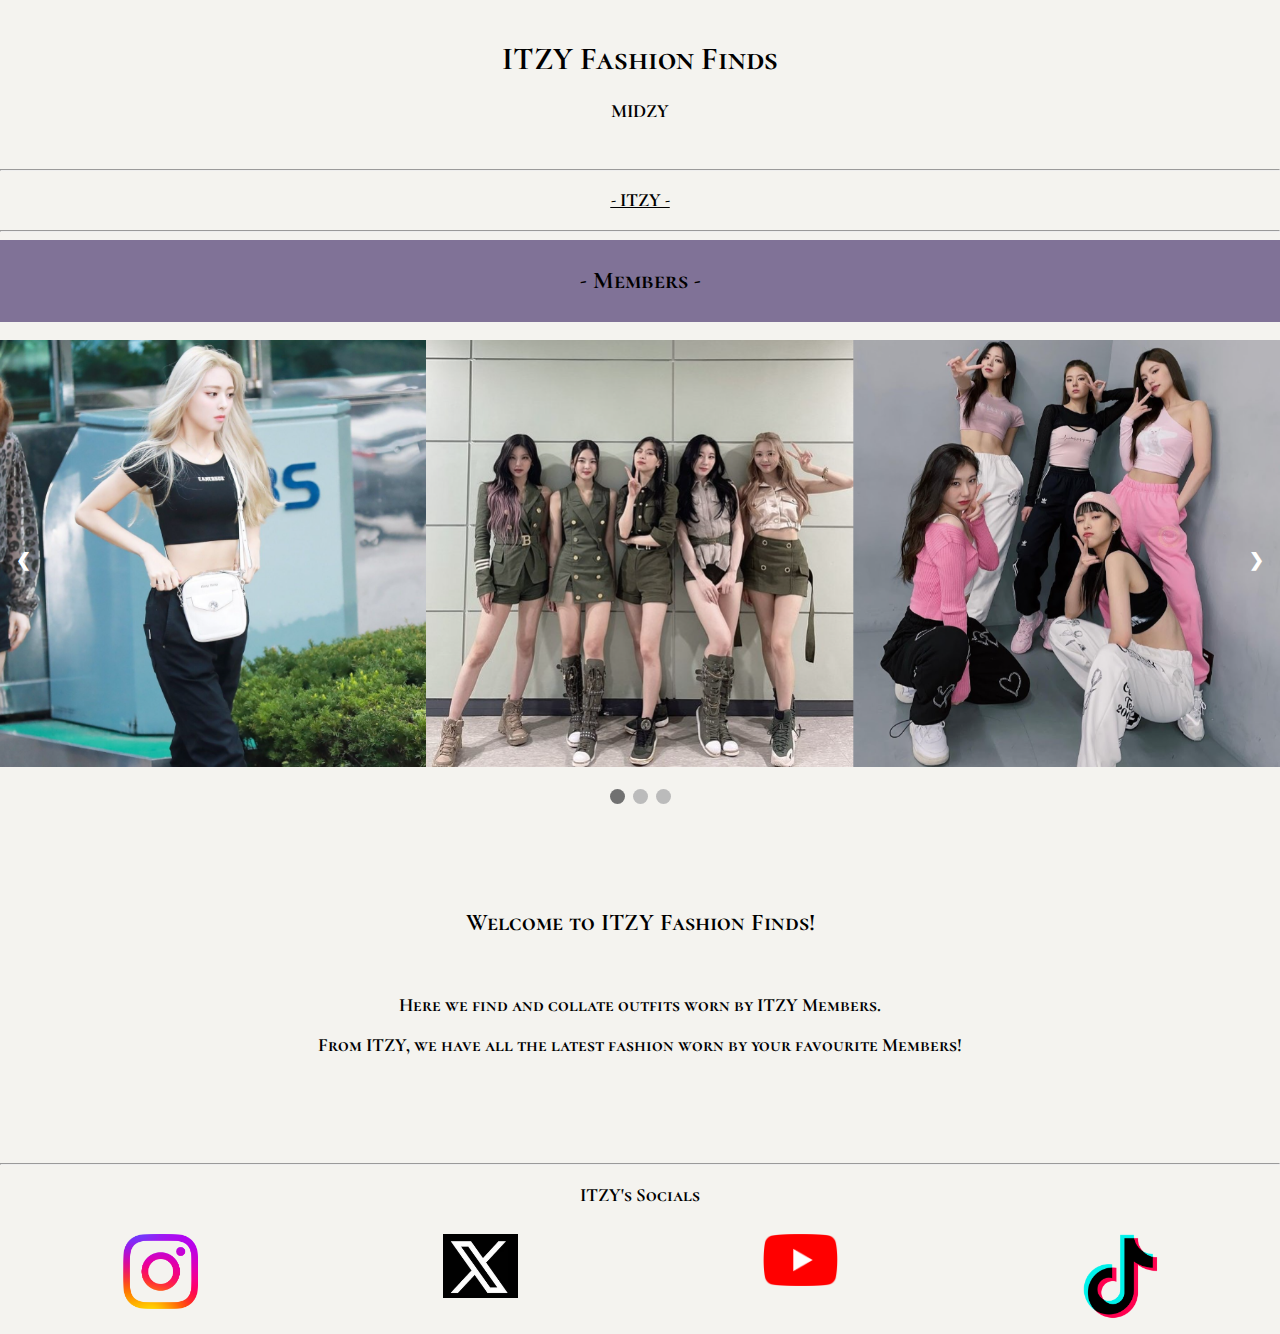
<file: index.html>
<!DOCTYPE html>
<html lang="en">
<head>
    <title>ITZY Fashion Finds</title>
    <meta charset="UTF-8">
    <link rel="stylesheet" href="css-files/index.css">
    <meta name="viewport" content="width=device-width">
    <link rel="preconnect" href="https://fonts.googleapis.com">
    <link rel="preconnect" href="https://fonts.gstatic.com" crossorigin>
    <link href="https://fonts.googleapis.com/css2?family=Cormorant+SC:wght@500&display=swap" rel="stylesheet">
</head>

<body style="background-color:#f4f3ef;">
  <header>
      <br>
      <h1>ITZY Fashion Finds</h1>
      <a style="text-decoration:none" href="midzy.html"><h3>MIDZY</h3></a>
      <br>
      <hr>
      <nav>
        <!-- The hyperlink to homepage -->
        <a href="index.html"><h3><u>- ITZY -</u></h3></a>
      </nav>
      <hr>
  </header>

  <section>
    <!-- The hyperlink to the ITZY member page -->
    <div class="members">
      <a style="text-decoration:none" href="itzy.html"><h2>- Members -</h2></a>
    </div>
    <br>

    <!-- The slideshow -->
    <div class="slideshow-container">

     <div class="mySlides fade">
       <img src="index-image/itzyheader.png" alt="itzybanner" style="width:100%">
     </div>

     <div class="mySlides fade">
       <img src="index-image/ITZY_Sneakers_all.jpg" alt="itzysneakersbanner" style="width:100%">
     </div>

     <div class="mySlides fade">
       <img src="index-image/FB_ITZY_Header.jpg" alt="itzycakebanner" style="width:100%">
     </div>

     <a class="prev" onclick="plusSlides(-1)">&#10094;</a>
     <a class="next" onclick="plusSlides(1)">&#10095;</a>
    </div>
    <br>

    <div style="text-align:center">
     <span class="dot" onclick="currentSlide(1)"></span>
     <span class="dot" onclick="currentSlide(2)"></span>
    <span class="dot" onclick="currentSlide(3)"></span>
    </div>

    <!-- Short summary of the website and a welcome -->
      <div class="welcome">
        <h2>Welcome to ITZY Fashion Finds!</h2>
        <br>
        <h3>Here we find and collate outfits worn by ITZY Members.</h3>
        <h3>From ITZY, we have all the latest fashion worn by your favourite Members!</h3>
      </div>
  </section>

  <footer>
    <!-- ITZY social media links -->
    <hr>
    <h3>ITZY's Socials</h3>
    <div class="row">
      <div class="column">
        <a style="text-decoration:none" href="https://www.instagram.com/itzy.all.in.us" target="_blank"><img src="index-image/new-Instagram-logo-png-full-colour-glyph.png" alt="instagram_logo" style="width:25%"></a>
      </div>
      <div class="column">
        <a style="text-decoration:none" href="https://twitter.com/ITZYOfficial" target="_blank"><img src="index-image/Twitter_new_X_logo.png" alt="twitter_logo" style="width:25%"></a>
      </div>
      <div class="column">
        <a style="text-decoration:none" href="https://www.youtube.com/c/ITZY" target="_blank"><img src="index-image/Youtube_logo.png" alt="youtube_logo" style="width:25%"></a>
      </div>
      <div class="column">
        <a style="text-decoration:none" href="https://www.tiktok.com/@itzyofficial" target="_blank"><img src="index-image/TikTok-icon-glyph.png" alt="tiktok_logo" style="width:25%"></a>
      </div>
    </div>
  </footer>

  <!-- This is the JavaScript for the slideshow -->
  <script src="java-file/script.js"></script>

</body>
</html>
</file>
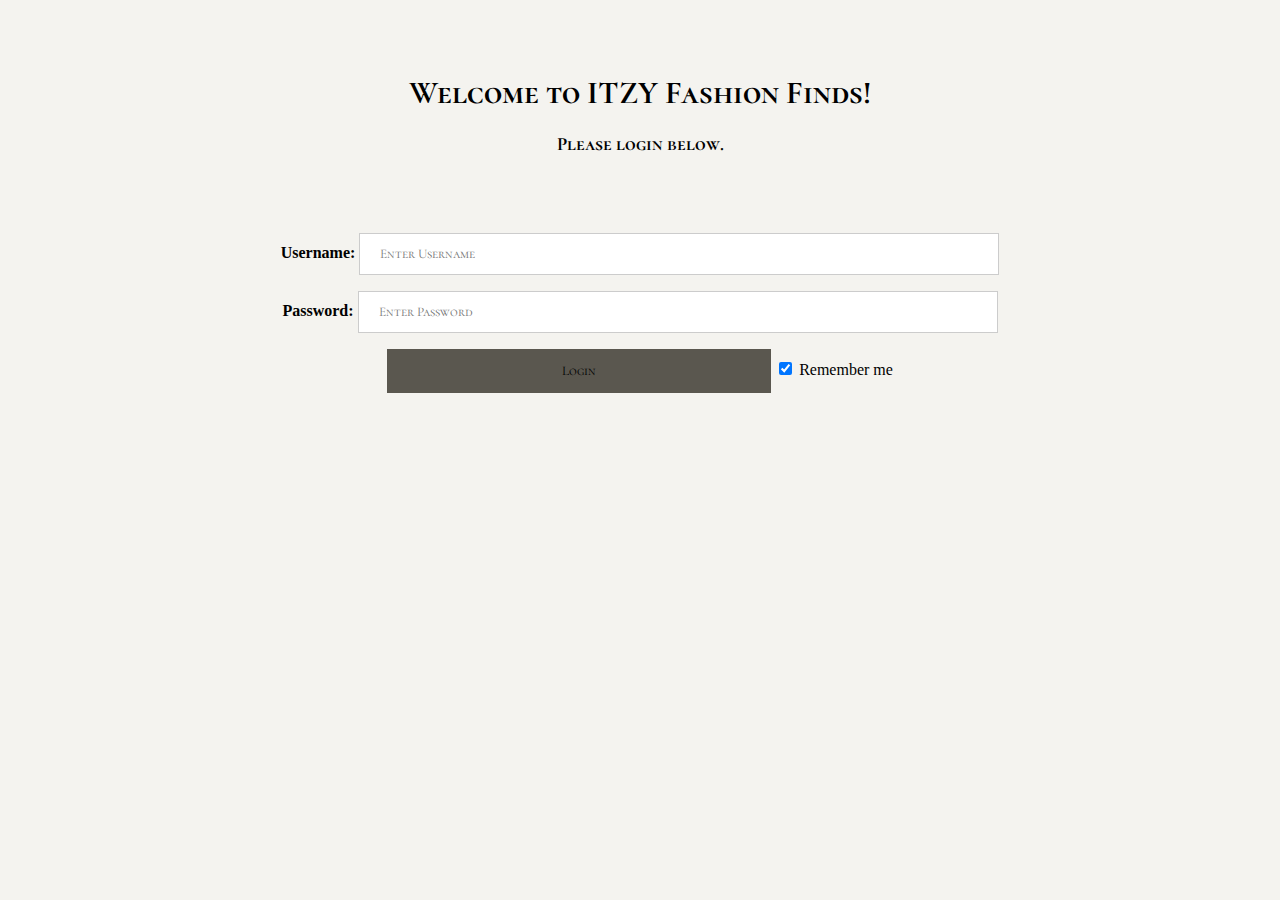
<file: loginpage.html>
<!DOCTYPE html>
<html lang="en">
<head>          
    <title>ITZY Fashion Finds Login</title>
    <meta charset="UTF-8">
    <link rel="stylesheet" href="css-files/loginpagestyle.css">
    <meta name="viewport" content="width=device-width">
    <link rel="preconnect" href="https://fonts.googleapis.com">
    <link rel="preconnect" href="https://fonts.gstatic.com" crossorigin>
    <link href="https://fonts.googleapis.com/css2?family=Cormorant+SC:wght@500&display=swap" rel="stylesheet">
</head>

<body style="background-color:#f4f3ef;">
  <!-- this is the form for users to enter their username and password -->
  <form action="index.html" method="post">
    <header>
        <h1>Welcome to ITZY Fashion Finds!</h1>
        <h3>Please login below.</h3>
    </header>
    <div>
      <!-- this is the part where the username and password input is -->
      <label for="username"><b>Username:</b></label>
      <input type="text" placeholder="Enter Username" id="username" required>
      <br>
      <label for="pass-word"><b>Password:</b></label>
      <input type="password" placeholder="Enter Password" id="pass-word" required>
      <br>
      <button type="submit">Login</button>
      <label>
        <input type="checkbox" checked="checked" name="remember"> Remember me
      </label>
    </div>
  </form>
</body>
</html>
</file>
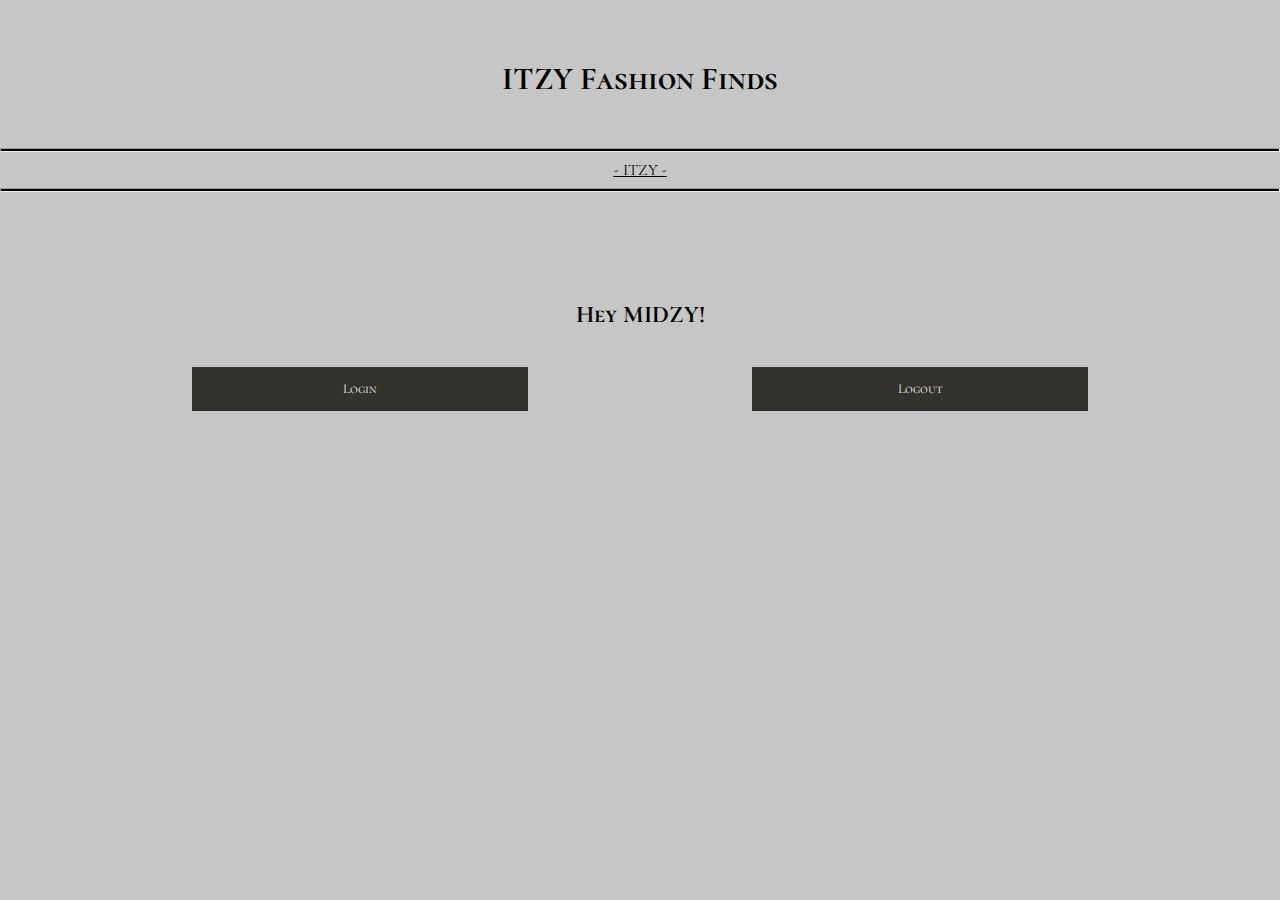
<file: midzy.html>
<!DOCTYPE html>
<html lang="en">
<head>
    <title>ITZY Fashion Finds</title>
    <meta charset="UTF-8">
    <link rel="stylesheet" href="css-files/midzystyle.css">
    <meta name="viewport" content="width=device-width">
    <link rel="preconnect" href="https://fonts.googleapis.com">
    <link rel="preconnect" href="https://fonts.gstatic.com" crossorigin>
    <link href="https://fonts.googleapis.com/css2?family=Cormorant+SC:wght@500&display=swap" rel="stylesheet">
</head>

<body style="background-color:#c6c6c6;">
  <!-- this is the header with the website name and the ITZY navigation -->
  <header>
      <br>
      <a style="text-decoration:none" href="index.html"><h1>ITZY Fashion Finds</h1></a>
      <br>
      <hr>
      <nav>
        <a href="itzy.html"><u>- ITZY -</u></a>
      </nav>
      <hr>
  </header>

  <section>
      <div class="welcome">
        <h2>Hey MIDZY!</h2>
        <br>
        <!-- The login and logout button -->
        <form action="loginpage.html" method="post">
          <div class="button-container">
              <button class="button">Login</button>
              <button class="button">Logout</button>
          </div>
        </form>
      </div>
  </section>

</body>
</html>
</file>
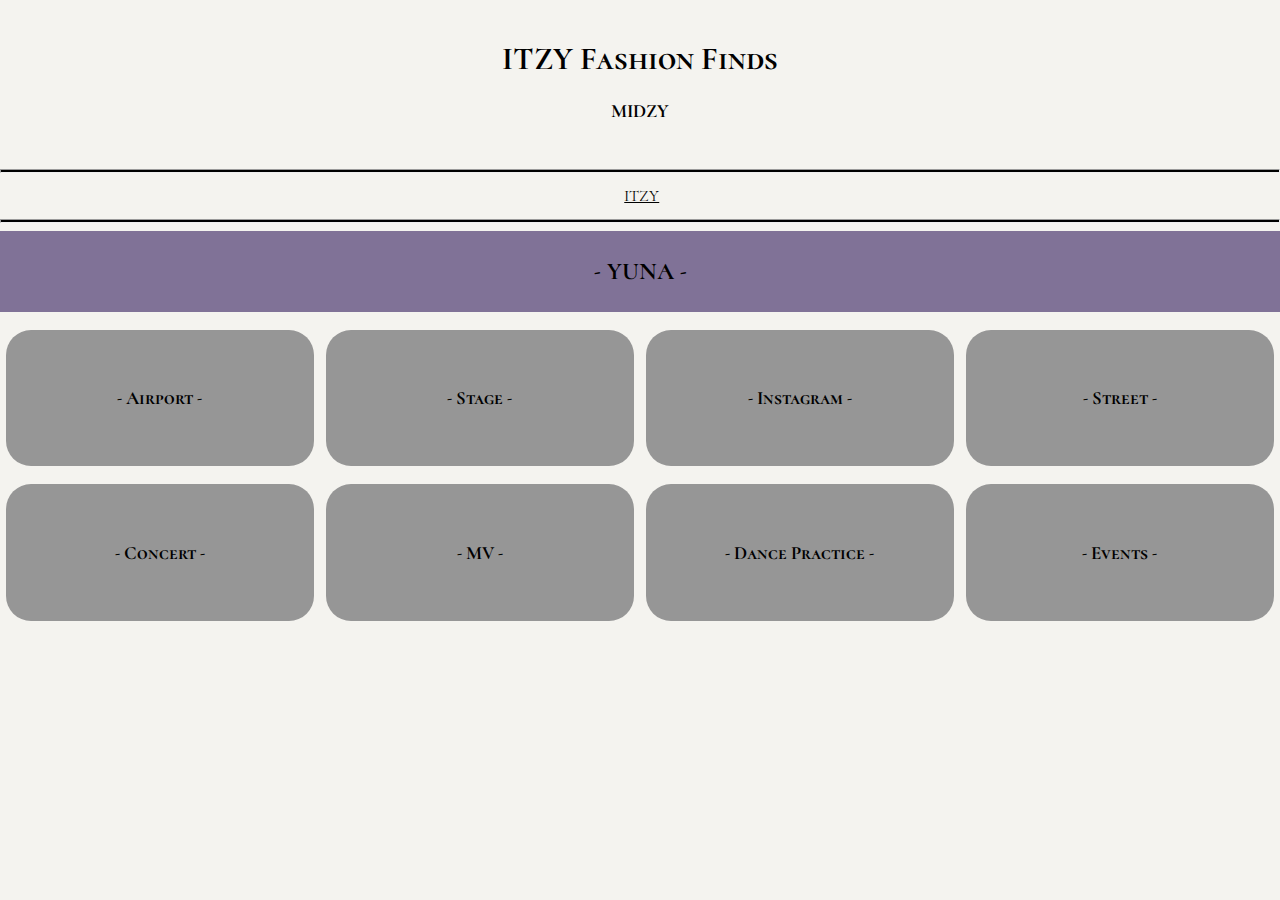
<file: yuna.html>
<!DOCTYPE html>
<html lang="en">
<head>
    <title>ITZY Fashion Finds</title>
    <meta charset="UTF-8">
    <link rel="stylesheet" href="css-files/yunastyle.css">
    <meta name="viewport" content="width=device-width">
    <link rel="preconnect" href="https://fonts.googleapis.com">
    <link rel="preconnect" href="https://fonts.gstatic.com" crossorigin>
    <link href="https://fonts.googleapis.com/css2?family=Cormorant+SC:wght@500&display=swap" rel="stylesheet">
</head>

<body style="background-color:#f4f3ef;">
  <header>
      <br>
      <h1>ITZY Fashion Finds</h1>
      <a style="text-decoration:none" href="midzy.html"><h3>MIDZY</h3></a>
      <br>
      <hr>
      <nav>
        <!-- this is the dropdown menu for other members and the homepage -->
        <div class="dropdown">
          <button class="dropbtn"><u>ITZY</u></button>
          <div class="dropdown-content">
            <a href="index.html">ITZY</a>
            <a href="yuna.html">YEJI</a>
            <a href="yuna.html">LIA</a>
            <a href="yuna.html">RYUJIN</a>
            <a href="yuna.html">CHAERYEONG</a>
            <a href="yuna.html">YUNA</a>
          </div>
        </div>
      </nav>
      <hr>
  </header>

  <section>

    <!-- This is the different categories for each member, put into a grid -->
    <div class="members">
      <h2>- YUNA -</h2>
    </div>
    <br>
    <div class="grid">
      <div class="style">
        <a style="text-decoration:none" href="yunaairport.html"><h3>- Airport -</h3></a>
      </div>
      <div class="style">
        <a style="text-decoration:none" href="yunaairport.html"><h3>- Stage -</h3></a>
      </div>
      <div class="style">
        <a style="text-decoration:none" href="yunaairport.html"><h3>- Instagram -</h3></a>
      </div>
      <div class="style1">
        <a style="text-decoration:none" href="yunaairport.html"><h3>- Street -</h3></a>
      </div>
    </div>
    <br>
    <div class="grid">
      <div class="style">
        <a style="text-decoration:none" href="yunaairport.html"><h3>- Concert -</h3></a>
      </div>
      <div class="style">
        <a style="text-decoration:none" href="yunaairport.html"><h3>- MV -</h3></a>
      </div>
      <div class="style">
        <a style="text-decoration:none" href="yunaairport.html"><h3>- Dance Practice -</h3></a>
      </div>
      <div class="style">
        <a style="text-decoration:none" href="yunaairport.html"><h3>- Events -</h3></a>
      </div>
    </div>
    
  </section>

</body>
</html>
</file>
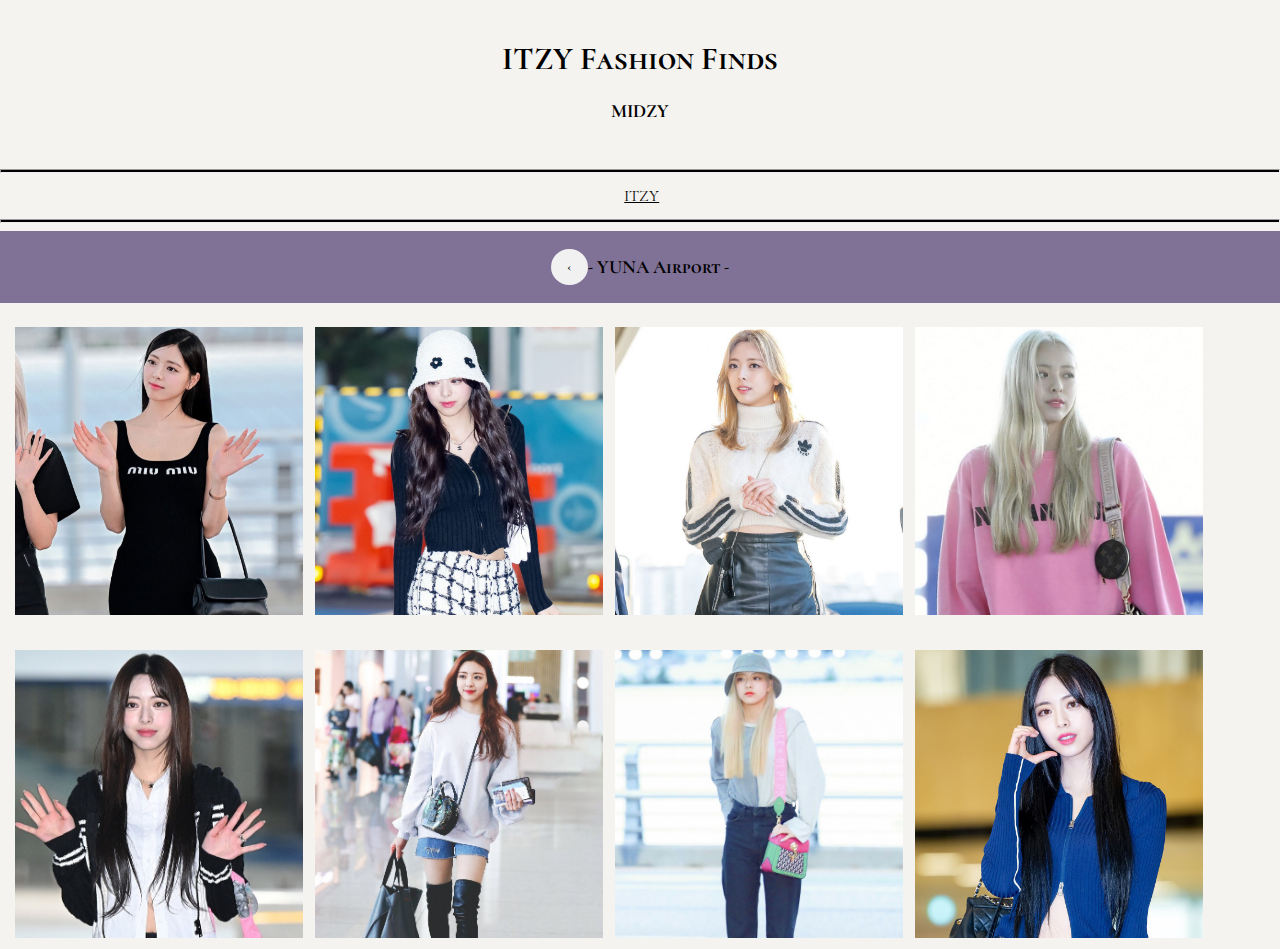
<file: yunaairport.html>
<!DOCTYPE html>
<html lang="en">
<head>
    <title>ITZY Fashion Finds</title>
    <meta charset="UTF-8">
    <link rel="stylesheet" href="css-files/yunaapstyle.css">
    <meta name="viewport" content="width=device-width">
    <link rel="preconnect" href="https://fonts.googleapis.com">
    <link rel="preconnect" href="https://fonts.gstatic.com" crossorigin>
    <link href="https://fonts.googleapis.com/css2?family=Cormorant+SC:wght@500&display=swap" rel="stylesheet">
</head>

<body style="background-color:#f4f3ef;">
  <header>
      <br>
      <h1>ITZY Fashion Finds</h1>
      <a style="text-decoration:none" href="midzy.html"><h3>MIDZY</h3></a>
      <br>
      <hr>
      <nav>
        <!-- this is the dropdown menu for other members and the homepage -->
        <div class="dropdown">
          <button class="dropbtn"><u>ITZY</u></button>
          <div class="dropdown-content">
            <a href="index.html">ITZY</a>
            <a href="yuna.html">YEJI</a>
            <a href="yuna.html">LIA</a>
            <a href="yuna.html">RYUJIN</a>
            <a href="yuna.html">CHAERYEONG</a>
            <a href="yuna.html">YUNA</a>
          </div>
        </div>
      </nav>
      <hr>
  </header>

  <section>
    <div class="members">
      <!-- This is the back button to go back to the previous page -->
      <a style="text-decoration:none" href="yuna.html" class="previous round">&#8249;</a>
      <h3>- YUNA Airport -</h3>
    </div>
    <br>
    <!-- This is the hyperlink photo grid for all the different outfits users can pick from-->
    <div class="row">
      <div class="column">
        <a style="text-decoration:none" href="yunaairportoutfit.html"><img src="index-image/airport1.jpg" alt="yuna_outfit_1" style="width:100%"></a>
      </div>
      <div class="column">
        <a style="text-decoration:none" href="yunaairportoutfit.html"><img src="index-image/airport2.jpg" alt="yuna_outfit_2" style="width:100%"></a>
      </div>
      <div class="column">
        <a style="text-decoration:none" href="yunaairportoutfit.html"><img src="index-image/airport3.jpg" alt="yuna_outfit_3" style="width:100%"></a>
      </div>
      <div class="column1">
        <a style="text-decoration:none" href="yunaairportoutfit.html"><img src="index-image/airport4.jpg" alt="yuna_outfit_4" style="width:100%"></a>
      </div>
    </div>
    <br>
    <div class="row">
      <div class="column">
        <a style="text-decoration:none" href="yunaairportoutfit.html"><img src="index-image/airport5.jpg" alt="yuna-outfit_5" style="width:100%"></a>
      </div>
      <div class="column">
        <a style="text-decoration:none" href="yunaairportoutfit.html"><img src="index-image/airport6.jpg" alt="yuna_outfit_6" style="width:100%"></a>
      </div>
      <div class="column">
        <a style="text-decoration:none" href="yunaairportoutfit.html"><img src="index-image/airport7.jpg" alt="yuna_outfit_7" style="width:100%"></a>
      </div>
      <div class="column">
        <a style="text-decoration:none" href="yunaairportoutfit.html"><img src="index-image/airport8.jpg" alt="yuna_outfit_8" style="width:100%"></a>
      </div>
    </div>
  </section>

</body>
</html>
</file>
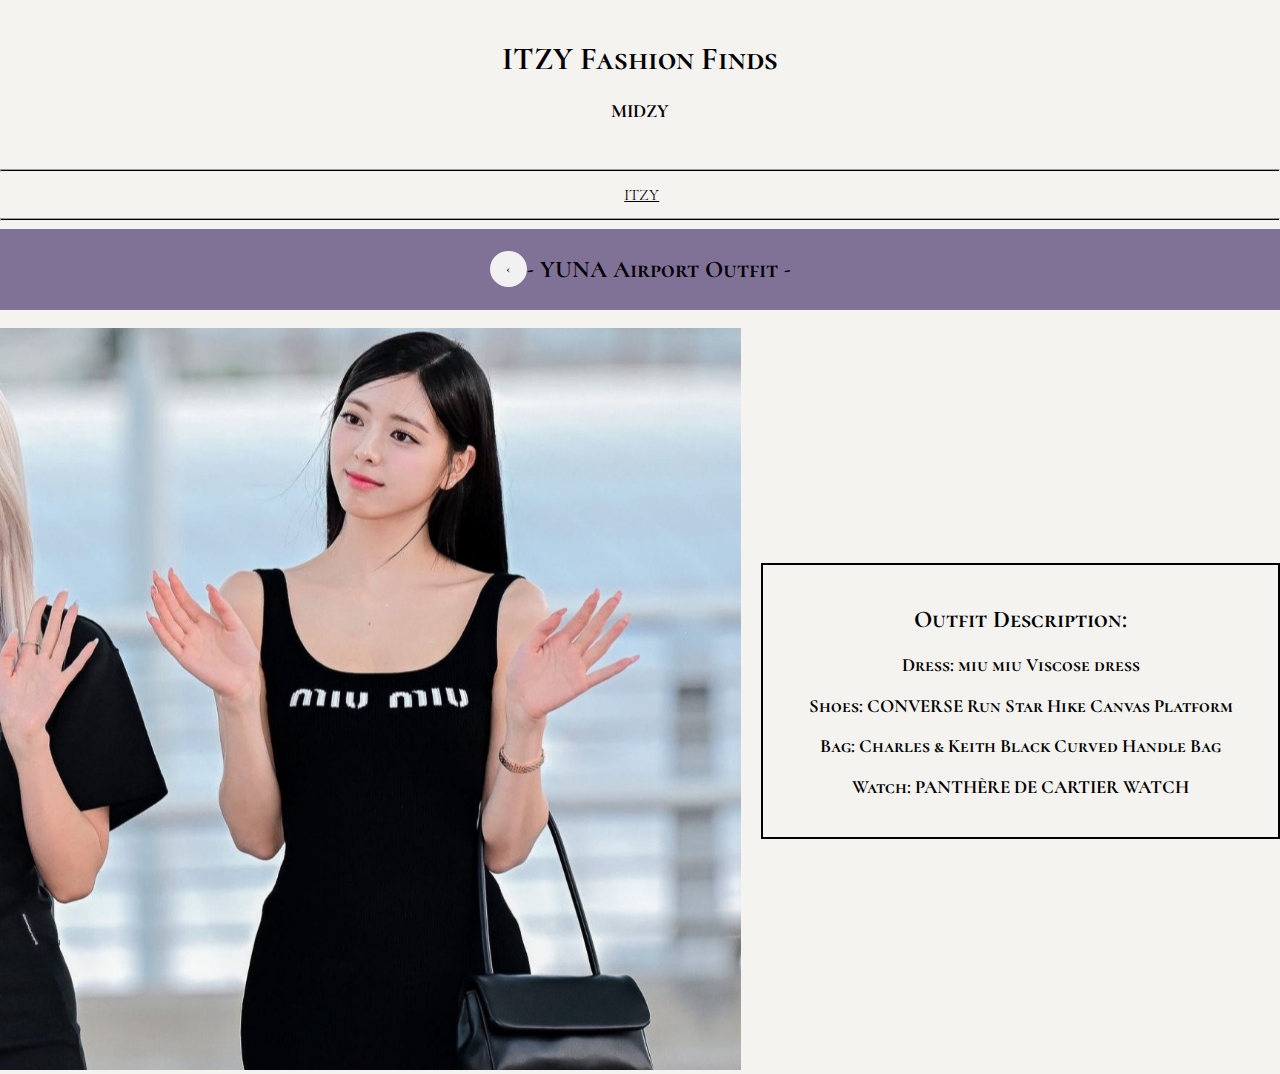
<file: yunaairportoutfit.html>
<!DOCTYPE html>
<html lang="en">
<head>
    <title>ITZY Fashion Finds</title>
    <meta charset="UTF-8">
    <link rel="stylesheet" href="css-files/yunaapostyle.css">
    <meta name="viewport" content="width=device-width">
    <link rel="preconnect" href="https://fonts.googleapis.com">
    <link rel="preconnect" href="https://fonts.gstatic.com" crossorigin>
    <link href="https://fonts.googleapis.com/css2?family=Cormorant+SC:wght@500&display=swap" rel="stylesheet">
</head>

<body style="background-color:#f4f3ef;">
  <header>
      <br>
      <h1>ITZY Fashion Finds</h1>
      <a style="text-decoration:none" href="midzy.html"><h3>MIDZY</h3></a>
      <br>
      <hr>
      <nav>
        <!-- this is the dropdown menu for other members and the homepage -->
        <div class="dropdown">
          <button class="dropbtn"><u>ITZY</u></button>
          <div class="dropdown-content">
            <a href="index.html">ITZY</a>
            <a href="yuna.html">YEJI</a>
            <a href="yuna.html">LIA</a>
            <a href="yuna.html">RYUJIN</a>
            <a href="yuna.html">CHAERYEONG</a>
            <a href="yuna.html">YUNA</a>
          </div>
        </div>
      </nav>
      <hr>
  </header>

  <section>

    <div class="members">
      <!-- This is the back button to go back to the previous page -->
      <a style="text-decoration:none" href="yunaairport.html" class="previous round">&#8249;</a>
      <h2>- YUNA Airport Outfit -</h2>
    </div>
    <br>
        <div class="container">
            <div class="image">
            <img src="index-image/airport1.jpg" alt="yuna_airport_outfit">
            </div>
            <div class="text">
              <!-- The outfit descriptions with the link to the websites for the different items. -->
            <h2>Outfit Description:</h2>
            <a style="text-decoration:none" href="https://www.miumiu.com/sg/en/p/viscose-dress/MMA776_12TJ_F0002_S_231" target="_blank"><h3>Dress: miu miu Viscose dress</h3></a>
            <a style="text-decoration:none" href="https://www.converse.sg/run-star-hike-lugged-1-1.html?gclid=CjwKCAiAu9yqBhBmEiwAHTx5p_LlnbXtwAC3o4wnSwtdUNGvbHd3VtGEBfumC7y4imSaqae1X1LB0RoCPsoQAvD_BwE" target="_blank"><h3>Shoes: CONVERSE Run Star Hike Canvas Platform</h3></a>
            <a style="text-decoration:none" href="https://www.charleskeith.com/pa/bags/CK2-50782061_BLACK.html" target="_blank"><h3>Bag: Charles & Keith Black Curved Handle Bag</h3></a>
            <a style="text-decoration:none" href="https://www.cartier.sg/en-sg/collections/gifts/for-her/just-for-her/wgpn0008-panth%C3%A8re-de-cartier-watch.html" target="_blank"><h3>Watch: PANTHÈRE DE CARTIER WATCH</h3></a>
            </div>
        </div>
    
  </section>

</body>
</html>
</file>
<file: css-files/index.css>
/*This is the font and colouring of my words*/
h1{color: rgb(0, 0, 0);
    font-family: 'Cormorant SC', serif;
    text-align: center;
  }
  h2{color: rgb(0, 0, 0);
    font-family: 'Cormorant SC', serif;
    text-align: center;
  }
  h3{color: rgb(0, 0, 0);
    font-family: 'Cormorant SC', serif;
    text-align: center;
  }
  a{color: rgb(0, 0, 0);
    font-family: 'Cormorant SC', serif;
  }
  u {
    padding-inline: 5%;
  }
  nav{
    text-align: center;
  }

  .welcome {
    padding: 80px;
  }

  /*This is the member navigation bar*/
  .members {
    background-color: rgb(128, 114, 151);
    width: 100%;
    padding: 0.5% 0;
  }
  
  hr {
    background: black;
    height: 2px;
  }

  * {box-sizing:border-box}

  /*The slide show styling*/
 .slideshow-container {
    max-width: 10000px;
    position: relative;
    margin: auto;
  }

  .mySlides {
    display: none;
  }

  .prev, .next {
    cursor: pointer;
    position: absolute;
    top: 50%;
    width: auto;
    margin-top: -22px;
    padding: 16px;
    color: white;
    font-weight: bold;
    font-size: 18px;
    transition: 0.6s ease;
    border-radius: 0 3px 3px 0;
    user-select: none;
  }

  .next {
    right: 0;
    border-radius: 3px 0 0 3px;
  }

  .prev:hover, .next:hover {
    background-color: rgba(0,0,0,0.8);
  }

  .dot {
    cursor: pointer;
    height: 15px;
   width: 15px;
    margin: 0 2px;
    background-color: #bbb;
    border-radius: 50%;
    display: inline-block;
    transition: background-color 0.6s ease;
  }

  .active, .dot:hover {
    background-color: #717171;
  }

  .fade {
    animation-name: fade;
    animation-duration: 1.5s;
  }

  /*This is the responsive code for when the screen changes*/
  @keyframes fade {
    from {opacity: .4}
    to {opacity: 1}
  }

  a:hover {
  color: rgb(96, 96, 96)!important;
  }

  h2:hover {
  color: rgb(96, 96, 96)!important;
  }

  h3:hover {
  color: rgb(96, 96, 96)!important;
  }

  .column {
    float: left;
    width: 25%;
    padding: 10px;
    text-align:center;
  }

  .row::after {
    content: "";
    clear: both;
    display: inline-block;
  }

  body {
    margin: 0px;
  }

  @media only screen and (max-width: 1100px) {
    h1, h2, h3, a {
  text-align: center;
}

.welcome {
  padding: 20px;
}

.members {
  padding: 10px; 
}

.slideshow-container {
  max-width: 100%; 
}

.mySlides {
  width: 100%; 
}

.prev, .next {
  font-size: 14px;
}

.dot {
  height: 10px;
  width: 10px;
}

.footer {
  text-align: center;
}

.row {
  flex-direction: column;
}

.column {
  width: 100%;
  text-align: center;
  margin-bottom: 20px;
}
  }
</file>
<file: css-files/loginpagestyle.css>
/*This is the font and colouring of my words*/
h1{color: rgb(0, 0, 0);
    font-family: 'Cormorant SC', serif;
    text-align: center;
  }

  h3{color: rgb(0, 0, 0);
    font-family: 'Cormorant SC', serif;
    text-align: center;
  }
  div{
    text-align: center;
  }

  body {
    margin: 0px;
  }

  /*The username and password styling and formatting*/
  input[type=text] {
    width: 50%;
    padding: 12px 20px;
    margin: 8px 0;
    display: inline-block;
    border: 1px solid #ccc;
    box-sizing: border-box;
    font-family: 'Cormorant SC', serif;
  }

  input[type=password] {
    width: 50%;
    padding: 12px 20px;
    margin: 8px 0;
    display: inline-block;
    border: 1px solid #ccc;
    box-sizing: border-box;
    font-family: 'Cormorant SC', serif;
  }

  button {
    background-color: rgb(90, 87, 79);
    color: rgb(0, 0, 0);
    padding: 14px 20px;
    margin: 8px 0;
    border: none;
    cursor: pointer;
    width: 30%;
    font-family: 'Cormorant SC', serif;
  }

  button:hover {
    opacity: 0.8;
  }

  header {
    padding: 4%;
  }

  /*This is the responsive code for when the screen changes*/
  @media only screen and (max-width: 1100px) {
    input[type=text], input[type=password], button {
    width: 100%; 
    justify-content: center;
    flex-grow: 0;
    }

    form {
      padding-top: 40%;
      justify-content: center;
    }
  }
</file>
<file: css-files/midzystyle.css>
/*This is the font and colouring of my words*/
h1{color: rgb(0, 0, 0);
    font-family: 'Cormorant SC', serif;
    text-align: center;
  }
  h2{color: rgb(0, 0, 0);
    font-family: 'Cormorant SC', serif;
    text-align: center;
  }
  h3{color: rgb(0, 0, 0);
    font-family: 'Cormorant SC', serif;
    text-align: center;
  }
  a{color: rgb(0, 0, 0);
    font-family: 'Cormorant SC', serif;
    padding-inline: 10%;
  }
  nav{
    text-align: center;
  }

  section{
    text-align: center;
  }

  .welcome {
    padding: 80px;
  }

  body {
    margin: 0px;
  }

  /*The login and logout buttons container*/
  .button-container {
      display: flex;
      justify-content: center;

  }

  /*The styling for the buttons*/
  button {
      background-color: rgb(50, 49, 43);
      color: rgb(237, 237, 237);
      padding: 14px 20px;
      margin: auto;
      border: none;
      cursor: pointer;
      width: 30%;
      font-family: 'Cormorant SC', serif;
  }
  button:hover {
    opacity: 0.8;
  }


  hr {
    background: black;
    height: 2px;
  }

  /*This is the responsive code for when the screen changes*/
  @media only screen and (max-width: 1100px) {
  .welcome {
    padding: 40px;
  }

  .button-container {
    flex-direction: row;
  }

  header {
    padding-top: 50%;
  }
}
</file>
<file: css-files/yunastyle.css>
/*This is the font and colouring of my words*/
h1{color: rgb(0, 0, 0);
    font-family: 'Cormorant SC', serif;
    text-align: center;
  }
  h2{color: rgb(0, 0, 0);
    font-family: 'Cormorant SC', serif;
    text-align: center;
  }
  h3{color: rgb(0, 0, 0);
    font-family: 'Cormorant SC', serif;
    text-align: center;
  }
  a{color: rgb(0, 0, 0);
    font-family: 'Cormorant SC', serif;
  }
  u {
    padding-inline: 5%;
  }
  nav{
    text-align: center;
  }

  body {
    margin: 0px;
  }

  /*This is the member navigation bar*/
  .members {
    background-color: rgb(128, 114, 151);
    width: 100%;
    padding: 0.5% 0;
  }

  /*This is the grid and formatting for the different style categories.*/
  .style {
    background-color: rgb(150, 150, 150);
    width: 18%;
    padding: 3%;
    border-radius: 25px;
  }

  .style1 {
    background-color: rgb(150, 150, 150);
    width: 18%;
    padding: 3%;
    border-radius: 25px;
  }

  .grid {
    display: flex; 
    justify-content: space-around;
  }

  hr {
    background: black;
    height: 2px;
  }

  /*These are the styling for the buttons and the dropdown menue*/
  a:hover {
    color: rgb(96, 96, 96)!important;
  }

  h3:hover {
    color: rgb(96, 96, 96)!important;
  }

  .dropbtn {
    background-color: #f4f3ef;
    color: rgb(0, 0, 0);
    padding: 5px;
    font-size: 16px;
    border: none;
    font-family: 'Cormorant SC', serif;
  }

  .dropdown {
    position: relative;
    display: inline-block;
  }

  .dropdown-content {
    display: none;
    position: absolute;
    background-color: #f1f1f1;
    min-width: 160px;
    box-shadow: 0px 8px 16px 0px rgba(0,0,0,0.2);
    z-index: 1;
  }

  .dropdown-content a {
    color: black;
    padding: 12px 16px;
    text-decoration: none;
    display: block;
  }

  .dropdown-content a:hover {background-color: #f4f3ef;}

  .dropdown:hover .dropdown-content {display: block;}

  .dropdown:hover .dropbtn {background-color: #f4f3ef;}

  /*This is the responsive code for when the screen changes*/
  @media only screen and (max-width: 1100px) {
    .style1 {
      width: 70%;
      padding: 15%;
    }

    .style {
      width: 70%;
      padding: 15%;
      margin-bottom: 20px;
    }
    
    .grid {
      flex-direction: column;
      justify-content: center;
      flex-grow: 0;
    }
  }
</file>
<file: css-files/yunaapstyle.css>
/*This is the font and colouring of my words*/
h1{color: rgb(0, 0, 0);
    font-family: 'Cormorant SC', serif;
    text-align: center;
  }
  h2{color: rgb(0, 0, 0);
    font-family: 'Cormorant SC', serif;
    text-align: center;
  }
  h3{color: rgb(0, 0, 0);
    font-family: 'Cormorant SC', serif;
    text-align: center;
  }
  a{color: rgb(0, 0, 0);
    font-family: 'Cormorant SC', serif;
  }
  nav{
    text-align: center;
  }
  u {
    padding-inline: 5%;
  }

  body {
    margin: 0px;
  }

  /*This is the member navigation bar*/
  .members {
    background-color: rgb(128, 114, 151);
    width: 100%;
    padding: 0.5% 0;
    display: flex;
    align-items: center;
    justify-content: center;
  }

  .column {
    float: left;
    width: 288px;
    padding: 6px;
  }

  .column1 {
    float: left;
    width: 288px;
    padding: 6px;
  }

  .row {
    text-align: center;
    justify-content: center;
    align-items: center;
    margin-left: 9px;
  }

  .row::after {
    content: "";
    clear: both;
    display: table;
  }

  hr {
    background: black;
    height: 2px;
  }

  a:hover {
    color: rgb(96, 96, 96)!important;
  }

  /*This is for the back button*/

  .previous {
  background-color: #f1f1f1;
  color: black;
  text-decoration: none;
  display: inline-block;
  padding: 8px 16px;
  }

  .round {
  border-radius: 50%;
  }

  /*These are the styling for the buttons and the dropdown menue*/

  .dropbtn {
    background-color: #f4f3ef;
    color: rgb(0, 0, 0);
    padding: 5px;
    font-size: 16px;
    border: none;
    font-family: 'Cormorant SC', serif;
  }

  .dropdown {
    position: relative;
    display: inline-block;
  }

  .dropdown-content {
    display: none;
    position: absolute;
    background-color: #f1f1f1;
    min-width: 160px;
    box-shadow: 0px 8px 16px 0px rgba(0,0,0,0.2);
    z-index: 1;
  }

  .dropdown-content a {
    color: black;
    padding: 12px 16px;
    text-decoration: none;
    display: block;
  }

  .dropdown-content a:hover {background-color: #f4f3ef;}

  .dropdown:hover .dropdown-content {display: block;}

  .dropdown:hover .dropbtn {background-color: #f4f3ef;}

  /*This is the responsive code for when the screen changes*/
  @media only screen and (max-width: 1100px) {
    .column1 {
      width: calc(100% - 20px);
    }

    .column {
      width: calc(100% - 20px);
      margin-bottom: 20px;
    }
    
    .row {
      flex-direction: column;
      justify-content: center;
      flex-grow: 0;
    }
  }
</file>
<file: css-files/yunaapostyle.css>
/*This is the font and colouring of my words*/
h1{color: rgb(0, 0, 0);
    font-family: 'Cormorant SC', serif;
    text-align: center;
  }
  h2{color: rgb(0, 0, 0);
    font-family: 'Cormorant SC', serif;
    text-align: center;
  }
  h3{color: rgb(0, 0, 0);
    font-family: 'Cormorant SC', serif;
    text-align: center;
  }
  a{color: rgb(0, 0, 0);
    font-family: 'Cormorant SC', serif;
  }
  nav{
    text-align: center;
  }
  u {
    padding-inline: 5%;
  }

  body {
    margin: 0px;
  }

  /*This is the member navigation bar*/
  .members {
    background-color: rgb(128, 114, 151);
    width: 100%;
    padding: 0.5% 0;
    display: flex;
    align-items: center;
    justify-content: center;
  }

  .text {
    border: 2px solid rgb(0, 0, 0);
    width: 50%;
    padding: 20px;
    margin-left: 20px;
  }

  hr {
    background: black;
    height: 1px;
  }

  a:hover {
    color: rgb(96, 96, 96)!important;
  }

  /*This is for the back button*/

  .previous {
    background-color: #f1f1f1;
    color: black;
    text-decoration: none;
    display: inline-block;
    padding: 8px 16px;
  }

  .round {
  border-radius: 50%;
  }

  /*These are the styling for the buttons and the dropdown menue*/

  .dropbtn {
    background-color: #f4f3ef;
    color: rgb(0, 0, 0);
    padding: 5px;
    font-size: 16px;
    border: none;
    font-family: 'Cormorant SC', serif;
  }

  .dropdown {
    position: relative;
    display: inline-block;
  }

  .dropdown-content {
    display: none;
    position: absolute;
    background-color: #f1f1f1;
    min-width: 160px;
    box-shadow: 0px 8px 16px 0px rgba(0,0,0,0.2);
    z-index: 1;
  }

  .dropdown-content a {
    color: black;
    padding: 12px 16px;
    text-decoration: none;
    display: block;
  }

  .dropdown-content a:hover {background-color: #f4f3ef;}

  .dropdown:hover .dropdown-content {display: block;}

  .dropdown:hover .dropbtn {background-color: #f4f3ef;}

  .container {
    display: flex;
    align-items: center;
    justify-content: center;
    text-align: center;
  }

  img {
    max-width: 100%;
    max-height:100%;
    display: inline-block;
  }
  
  /*This is the responsive code for when the screen changes*/
  @media only screen and (max-width: 1100px) {
          .container {
      flex-direction: column;
    }
    .text{
      width: 80%;
      margin-left: 2px;
      margin-top: 10px;
    }
  }
</file>
